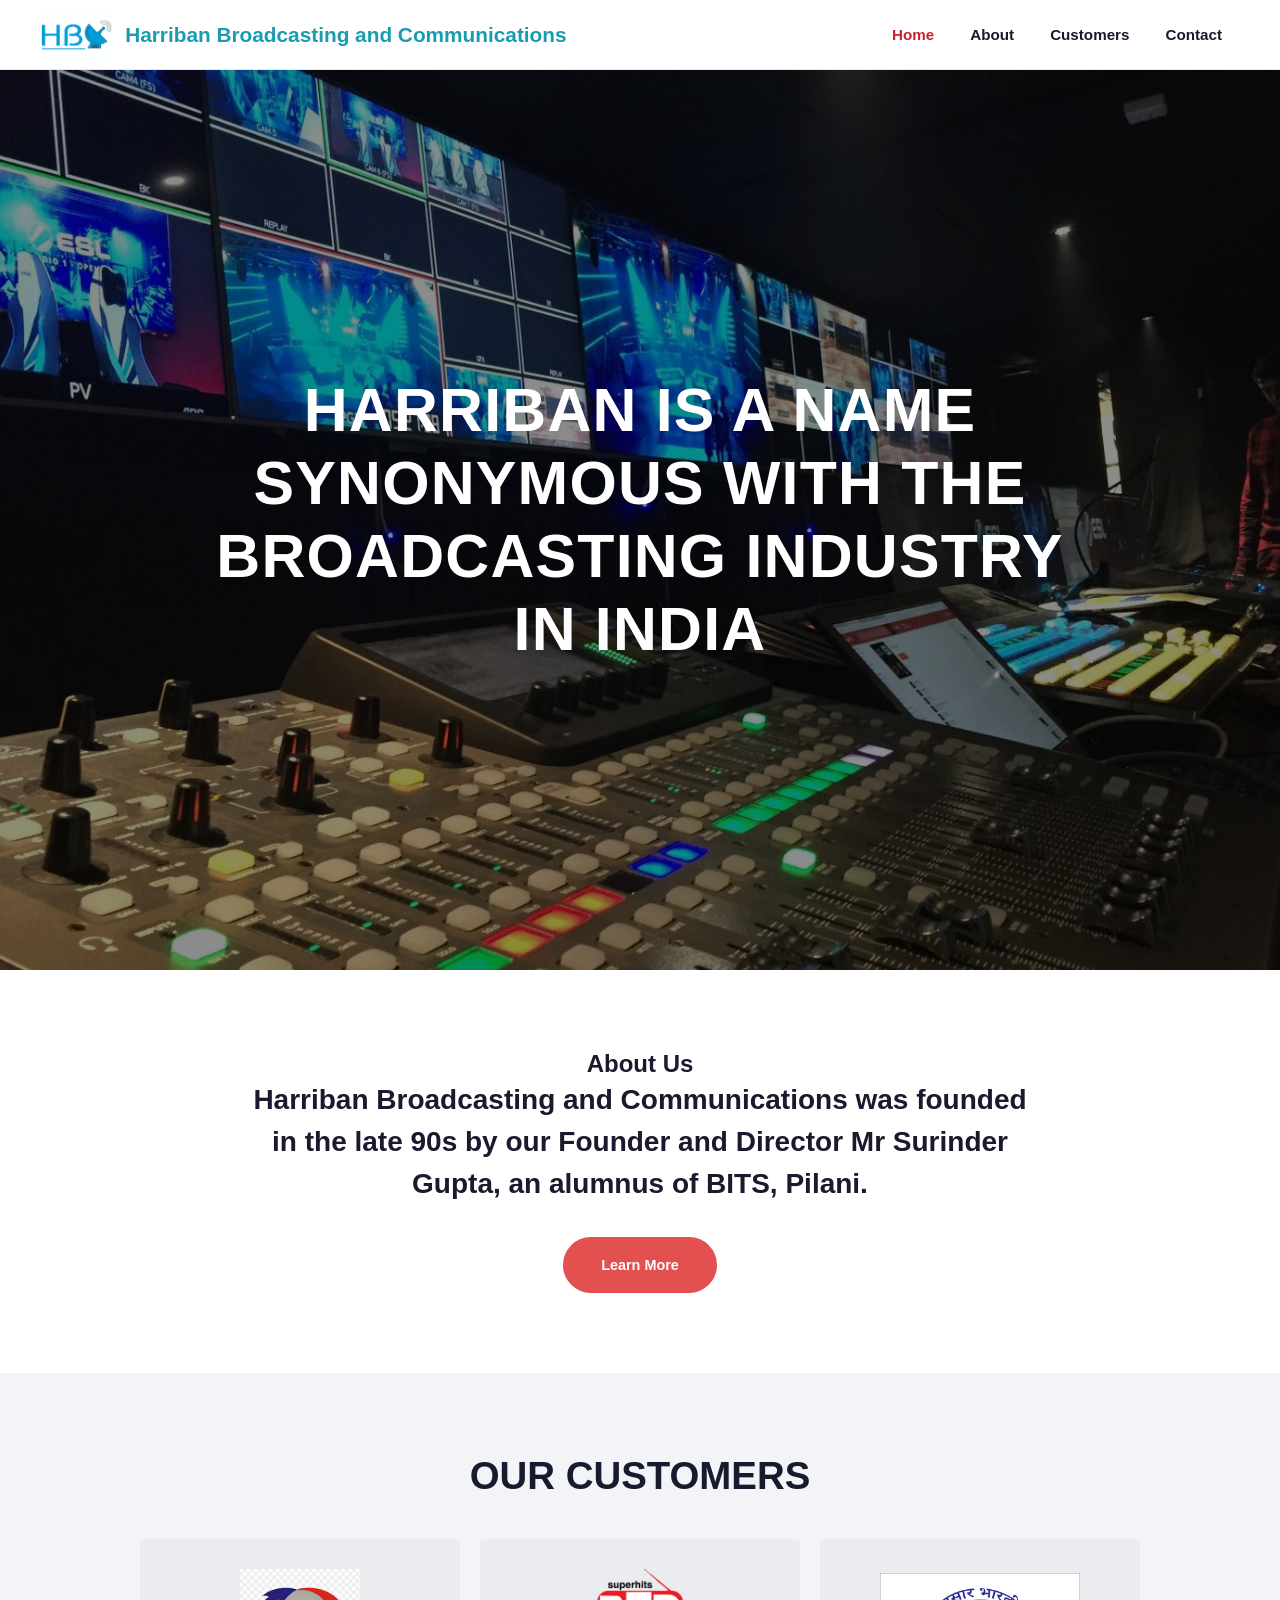
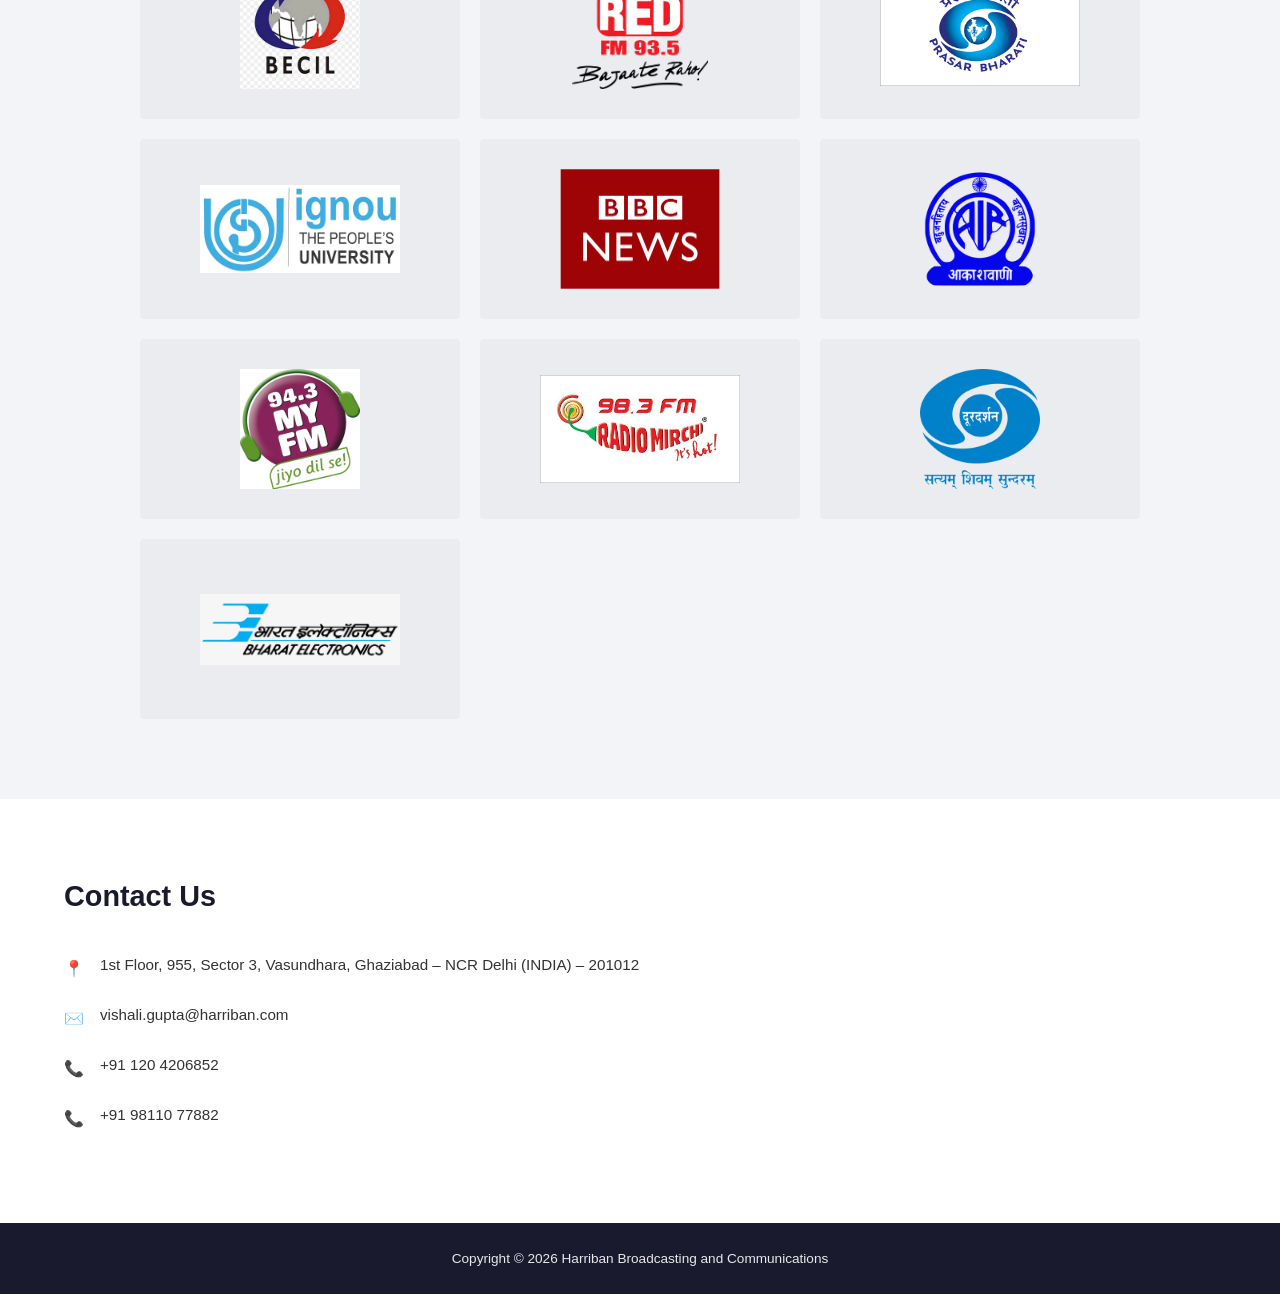
<file: index.html>
<!doctype html>
<html lang="en">
<head>
  <meta charset="utf-8">
  <meta name="viewport" content="width=device-width, initial-scale=1">
  <meta http-equiv="X-Content-Type-Options" content="nosniff">
  <meta http-equiv="X-Frame-Options" content="SAMEORIGIN">
  <meta http-equiv="Content-Security-Policy" content="default-src 'self'; style-src 'self' 'unsafe-inline' https://fonts.googleapis.com; font-src https://fonts.gstatic.com; img-src 'self' data:; script-src 'self' https://static.cloudflareinsights.com; frame-src https://www.google.com;">
  <meta name="referrer" content="strict-origin-when-cross-origin">
  <title>Harriban Broadcasting and Communications</title>
  <meta name="description" content="Harriban Broadcasting and Communications — bringing the best broadcasting and communication technologies to India since the late 1990s.">
  <link rel="icon" href="assets/img/favicon.jpg" sizes="32x32">
  <link rel="preload" href="assets/img/broadcastjpg.jpg" as="image">
  <link rel="stylesheet" href="assets/css/styles.css">
</head>
<body>

  <a href="#main-content" class="skip-nav">Skip to main content</a>

  <header class="site-header" role="banner">
    <div class="container header-inner">
      <a href="index.html" class="logo" aria-label="Harriban Broadcasting and Communications - Home">
        <img src="assets/img/logo.jpeg" alt="Harriban Broadcasting and Communications logo">
        <span class="logo-text" aria-hidden="true">Harriban Broadcasting and Communications</span>
      </a>
      <button class="menu-toggle" aria-label="Open navigation menu" aria-expanded="false" aria-controls="main-nav"><span></span></button>
      <nav aria-label="Main navigation">
        <ul class="nav-list" id="main-nav" role="list">
          <li><a href="index.html" aria-current="page" class="active">Home</a></li>
          <li><a href="about.html">About</a></li>
          <li><a href="customers.html">Customers</a></li>
          <li><a href="contact.html">Contact</a></li>
        </ul>
      </nav>
    </div>
  </header>

  <main id="main-content">

    <section class="hero" aria-label="Hero banner">
      <div class="container">
        <h1>Harriban is a Name Synonymous with the Broadcasting Industry in India</h1>
      </div>
    </section>

    <section class="section" aria-labelledby="about-heading">
      <div class="container">
        <div class="home-about">
          <h2 id="about-heading">About Us</h2>
          <p class="lead">Harriban Broadcasting and Communications was founded in the late 90s by our Founder and Director Mr Surinder Gupta, an alumnus of BITS, Pilani.</p>
          <a href="about.html" class="btn-coral" aria-label="Learn more about Harriban">Learn More</a>
        </div>
      </div>
    </section>

    <section class="section section-light" aria-labelledby="customers-heading">
      <div class="container">
        <div class="section-header-simple">
          <h2 id="customers-heading">Our Customers</h2>
        </div>
        <div class="logo-grid" role="list" aria-label="Customer logos">
          <div class="logo-cell" role="listitem"><img src="assets/img/logos/becil-logo.png" alt="BECIL - Broadcast Engineering Consultants India Limited"></div>
          <div class="logo-cell" role="listitem"><img src="assets/img/logos/red-fm-logo.png" alt="Red FM 93.5"></div>
          <div class="logo-cell" role="listitem"><img src="assets/img/logos/Prasar-Bharati-new-logo.jpg" alt="Prasar Bharati - India's Public Broadcaster"></div>
          <div class="logo-cell" role="listitem"><img src="assets/img/logos/ignou-logo.jpg" alt="IGNOU - Indira Gandhi National Open University"></div>
          <div class="logo-cell" role="listitem"><img src="assets/img/logos/BBC_News_svg.png" alt="BBC News"></div>
          <div class="logo-cell" role="listitem"><img src="assets/img/logos/akashwani-logo-300x300-1.png" alt="All India Radio - Akashvani"></div>
          <div class="logo-cell" role="listitem"><img src="assets/img/logos/my_fm.jpg" alt="MY FM 94.3"></div>
          <div class="logo-cell" role="listitem"><img src="assets/img/logos/98319-radiomirchilogo.jpg" alt="Radio Mirchi 98.3 FM"></div>
          <div class="logo-cell" role="listitem"><img src="assets/img/logos/DD_Logo_svg.png" alt="Doordarshan - India's National Television Network"></div>
          <div class="logo-cell" role="listitem"><img src="assets/img/logos/bharat-electronics-limited-bharat-electronics-limited-logo.jpg" alt="Bharat Electronics Limited"></div>
        </div>
      </div>
    </section>

    <section class="home-contact-section" aria-labelledby="contact-heading">
      <div class="container">
        <div class="home-contact-block">
          <h2 id="contact-heading">Contact Us</h2>
          <ul class="contact-list" aria-label="Contact information">
            <li><span class="icon" aria-hidden="true">📍</span> <span>1st Floor, 955, Sector 3, Vasundhara, Ghaziabad – NCR Delhi (INDIA) – 201012</span></li>
            <li><span class="icon" aria-hidden="true">✉️</span> <a href="mailto:vishali.gupta@harriban.com" aria-label="Email vishali.gupta@harriban.com">vishali.gupta@harriban.com</a></li>
            <li><span class="icon" aria-hidden="true">📞</span> <a href="tel:+911204206852" aria-label="Call +91 120 4206852">+91 120 4206852</a></li>
            <li><span class="icon" aria-hidden="true">📞</span> <a href="tel:+919811077882" aria-label="Call +91 98110 77882">+91 98110 77882</a></li>
          </ul>
        </div>
      </div>
    </section>

  </main>

  <footer class="site-footer" role="contentinfo">
    <div class="container">
      <p>Copyright &copy; <span id="year">2026</span> Harriban Broadcasting and Communications</p>
    </div>
  </footer>

  <script src="assets/js/main.js"></script>
</body>
</html>
</file>
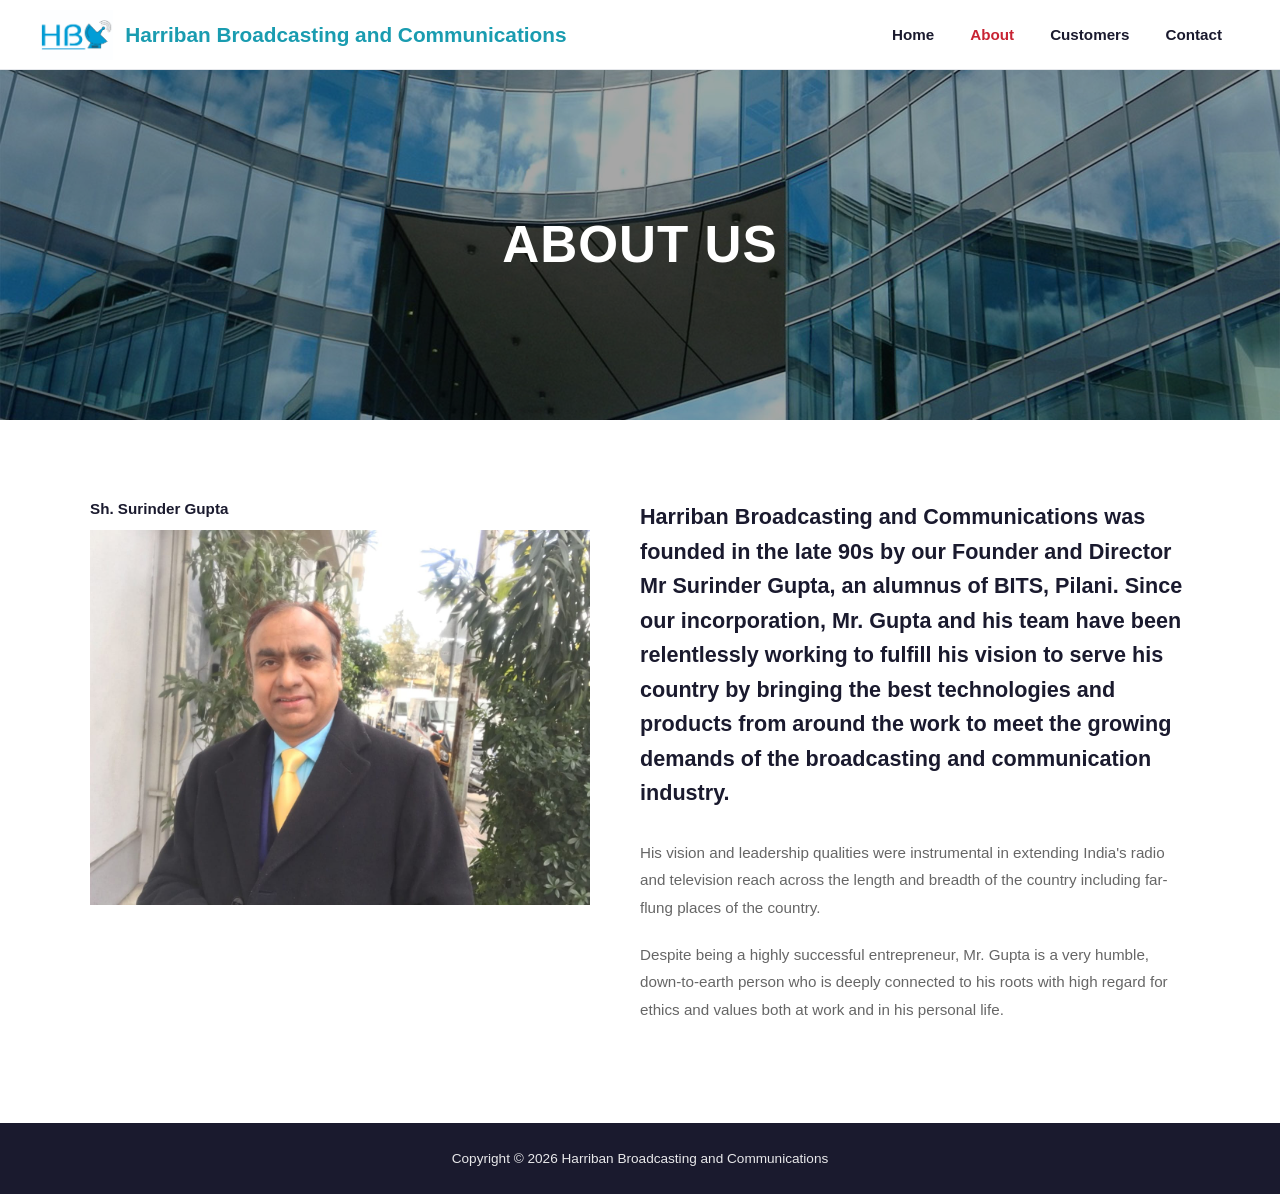
<file: about.html>
<!doctype html>
<html lang="en">
<head>
  <meta charset="utf-8">
  <meta name="viewport" content="width=device-width, initial-scale=1">
  <meta http-equiv="X-Content-Type-Options" content="nosniff">
  <meta http-equiv="X-Frame-Options" content="SAMEORIGIN">
  <meta http-equiv="Content-Security-Policy" content="default-src 'self'; style-src 'self' 'unsafe-inline' https://fonts.googleapis.com; font-src https://fonts.gstatic.com; img-src 'self' data:; script-src 'self' https://static.cloudflareinsights.com; frame-src https://www.google.com;">
  <meta name="referrer" content="strict-origin-when-cross-origin">
  <title>About Us — Harriban Broadcasting and Communications</title>
  <meta name="description" content="About Harriban Broadcasting and Communications and our founder Mr. Surinder Gupta, an alumnus of BITS Pilani.">
  <link rel="icon" href="assets/img/favicon.jpg" sizes="32x32">
  <link rel="preload" href="assets/img/glass-building.jpg" as="image">
  <link rel="stylesheet" href="assets/css/styles.css">
</head>
<body>

  <a href="#main-content" class="skip-nav">Skip to main content</a>

  <header class="site-header" role="banner">
    <div class="container header-inner">
      <a href="index.html" class="logo" aria-label="Harriban Broadcasting and Communications - Home">
        <img src="assets/img/logo.jpeg" alt="Harriban Broadcasting and Communications logo">
        <span class="logo-text" aria-hidden="true">Harriban Broadcasting and Communications</span>
      </a>
      <button class="menu-toggle" aria-label="Open navigation menu" aria-expanded="false" aria-controls="main-nav"><span></span></button>
      <nav aria-label="Main navigation">
        <ul class="nav-list" id="main-nav" role="list">
          <li><a href="index.html">Home</a></li>
          <li><a href="about.html" aria-current="page" class="active">About</a></li>
          <li><a href="customers.html">Customers</a></li>
          <li><a href="contact.html">Contact</a></li>
        </ul>
      </nav>
    </div>
  </header>

  <main id="main-content">

    <section class="page-banner" aria-label="Page banner">
      <div class="container">
        <h1>About Us</h1>
      </div>
    </section>

    <section class="section" aria-labelledby="founder-heading">
      <div class="container">
        <div class="about-content">
          <div class="about-left">
            <h2 id="founder-heading" class="founder-name">Sh. Surinder Gupta</h2>
            <div class="founder-photo">
              <img src="assets/img/photo.jpeg" alt="Sh. Surinder Gupta, Founder and Director of Harriban Broadcasting and Communications">
            </div>
          </div>
          <div class="about-right">
            <p class="lead-text">Harriban Broadcasting and Communications was founded in the late 90s by our Founder and Director Mr Surinder Gupta, an alumnus of BITS, Pilani. Since our incorporation, Mr. Gupta and his team have been relentlessly working to fulfill his vision to serve his country by bringing the best technologies and products from around the work to meet the growing demands of the broadcasting and communication industry.</p>
            <p class="body-text">His vision and leadership qualities were instrumental in extending India's radio and television reach across the length and breadth of the country including far-flung places of the country.</p>
            <p class="body-text">Despite being a highly successful entrepreneur, Mr. Gupta is a very humble, down-to-earth person who is deeply connected to his roots with high regard for ethics and values both at work and in his personal life.</p>
          </div>
        </div>
      </div>
    </section>

  </main>

  <footer class="site-footer" role="contentinfo">
    <div class="container">
      <p>Copyright &copy; <span id="year">2026</span> Harriban Broadcasting and Communications</p>
    </div>
  </footer>

  <script src="assets/js/main.js"></script>
</body>
</html>
</file>
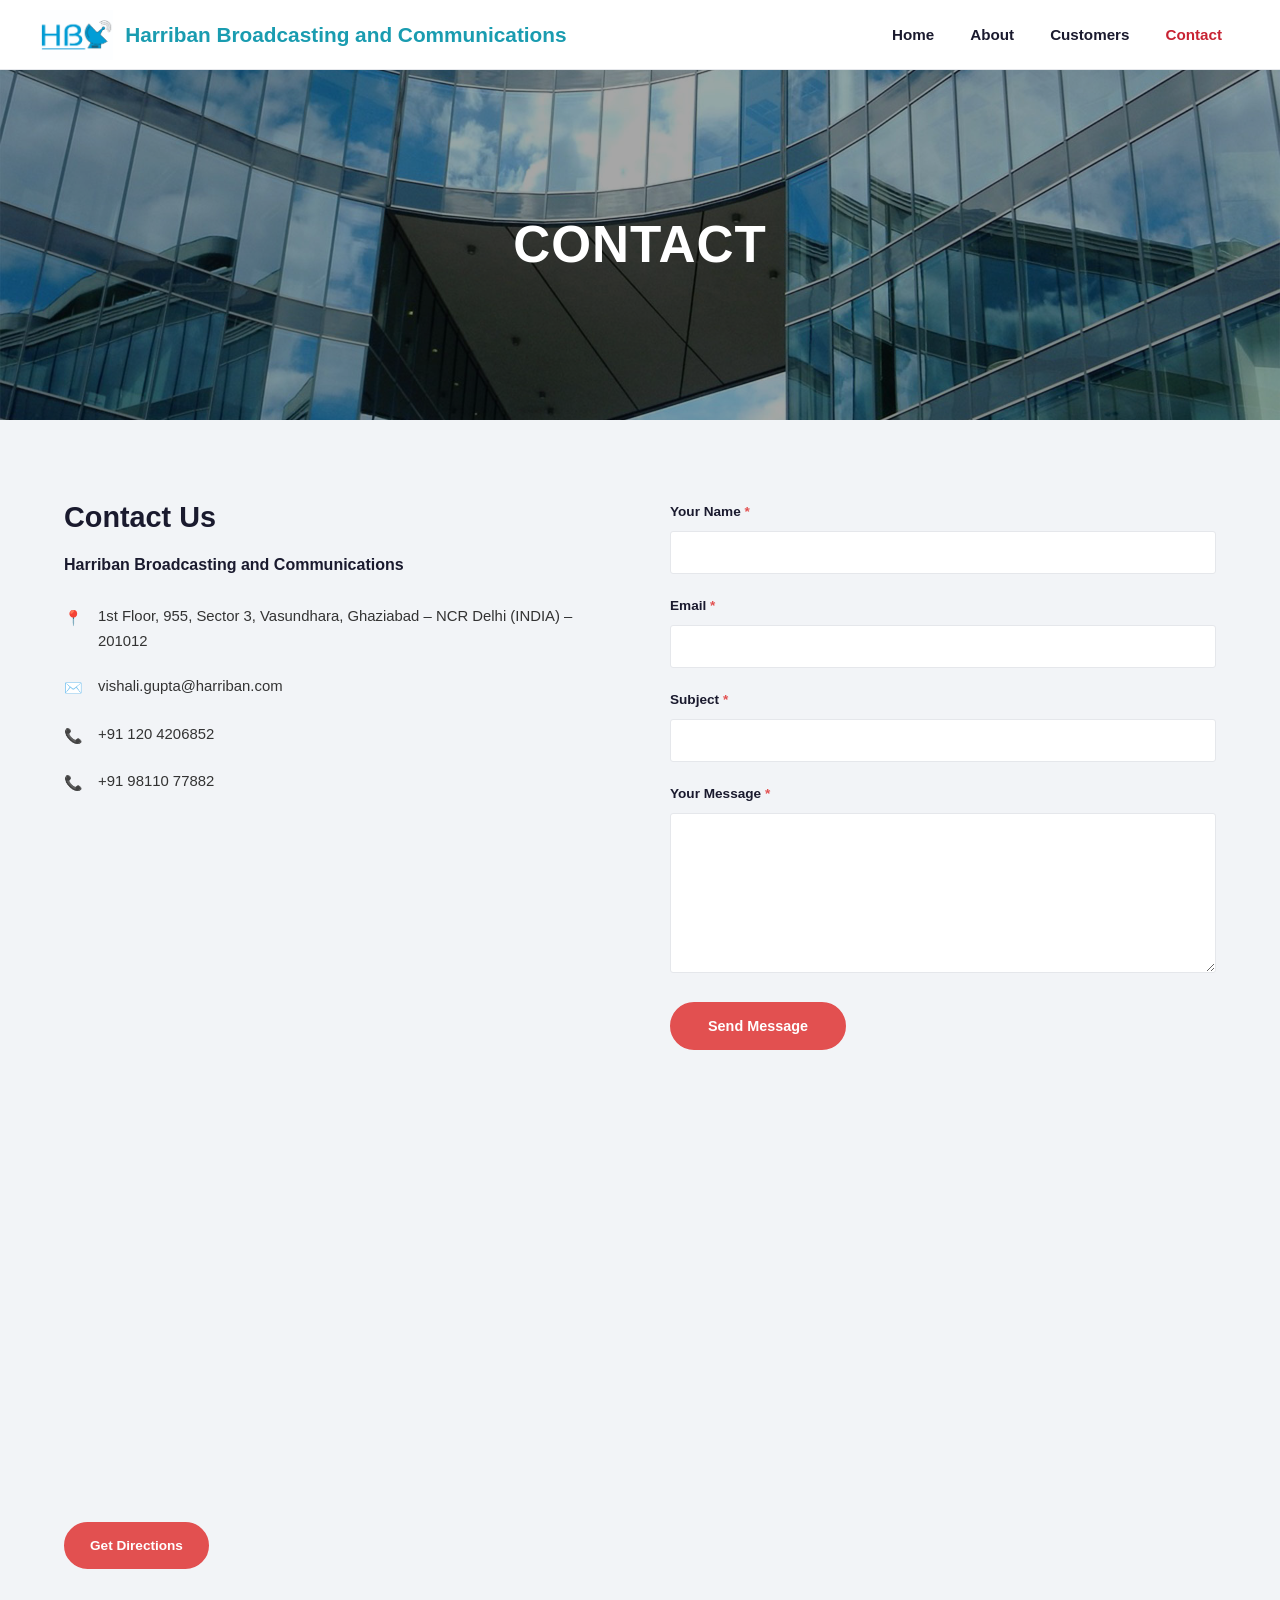
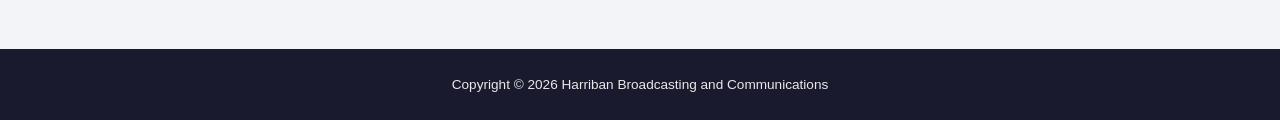
<file: contact.html>
<!doctype html>
<html lang="en">
<head>
  <meta charset="utf-8">
  <meta name="viewport" content="width=device-width, initial-scale=1">
  <meta http-equiv="X-Content-Type-Options" content="nosniff">
  <meta http-equiv="X-Frame-Options" content="SAMEORIGIN">
  <meta http-equiv="Content-Security-Policy" content="default-src 'self'; style-src 'self' 'unsafe-inline' https://fonts.googleapis.com; font-src https://fonts.gstatic.com; img-src 'self' data:; script-src 'self' https://static.cloudflareinsights.com; frame-src https://www.google.com; form-action 'self' https://formspree.io;">
  <meta name="referrer" content="strict-origin-when-cross-origin">
  <title>Contact — Harriban Broadcasting and Communications</title>
  <meta name="description" content="Contact Harriban Broadcasting and Communications — 1st Floor, 955, Sector 3, Vasundhara, Ghaziabad.">
  <link rel="icon" href="assets/img/favicon.jpg" sizes="32x32">
  <link rel="preload" href="assets/img/glass-building.jpg" as="image">
  <link rel="stylesheet" href="assets/css/styles.css">
</head>
<body>

  <a href="#main-content" class="skip-nav">Skip to main content</a>

  <header class="site-header" role="banner">
    <div class="container header-inner">
      <a href="index.html" class="logo" aria-label="Harriban Broadcasting and Communications - Home">
        <img src="assets/img/logo.jpeg" alt="Harriban Broadcasting and Communications logo">
        <span class="logo-text" aria-hidden="true">Harriban Broadcasting and Communications</span>
      </a>
      <button class="menu-toggle" aria-label="Open navigation menu" aria-expanded="false" aria-controls="main-nav"><span></span></button>
      <nav aria-label="Main navigation">
        <ul class="nav-list" id="main-nav" role="list">
          <li><a href="index.html">Home</a></li>
          <li><a href="about.html">About</a></li>
          <li><a href="customers.html">Customers</a></li>
          <li><a href="contact.html" aria-current="page" class="active">Contact</a></li>
        </ul>
      </nav>
    </div>
  </header>

  <main id="main-content">

    <section class="page-banner" aria-label="Page banner">
      <div class="container">
        <h1>Contact</h1>
      </div>
    </section>

    <section class="section section-light" aria-labelledby="contact-heading">
      <div class="container">
        <div class="contact-page-content">
          <div class="contact-page-left">
            <h2 id="contact-heading">Contact Us</h2>
            <h3>Harriban Broadcasting and Communications</h3>
            <ul class="contact-page-list" aria-label="Contact details">
              <li><span class="icon" aria-hidden="true">📍</span> <span>1st Floor, 955, Sector 3, Vasundhara, Ghaziabad – NCR Delhi (INDIA) – 201012</span></li>
              <li><span class="icon" aria-hidden="true">✉️</span> <a href="mailto:vishali.gupta@harriban.com" aria-label="Email vishali.gupta@harriban.com">vishali.gupta@harriban.com</a></li>
              <li><span class="icon" aria-hidden="true">📞</span> <a href="tel:+911204206852" aria-label="Call +91 120 4206852">+91 120 4206852</a></li>
              <li><span class="icon" aria-hidden="true">📞</span> <a href="tel:+919811077882" aria-label="Call +91 98110 77882">+91 98110 77882</a></li>
            </ul>
          </div>
          <div class="contact-page-right">
            <h2 class="sr-only">Send Us a Message</h2>
            <form action="https://formspree.io/f/mkoerggy" method="POST" aria-label="Contact form">
              <div class="form-group">
                <label for="name">Your Name <span class="req" aria-label="required">*</span></label>
                <input type="text" id="name" name="name" required autocomplete="name">
              </div>
              <div class="form-group">
                <label for="email">Email <span class="req" aria-label="required">*</span></label>
                <input type="email" id="email" name="email" required autocomplete="email">
              </div>
              <div class="form-group">
                <label for="subject">Subject <span class="req" aria-label="required">*</span></label>
                <input type="text" id="subject" name="subject" required>
              </div>
              <div class="form-group">
                <label for="message">Your Message <span class="req" aria-label="required">*</span></label>
                <textarea id="message" name="message" required></textarea>
              </div>
              <button type="submit" class="btn-coral">Send Message</button>
            </form>
          </div>
        </div>

        <div class="map-embed" role="region" aria-label="Office location map">
          <iframe src="https://www.google.com/maps?q=955,+Sector+3,+Vasundhara,+Ghaziabad,+201012&output=embed" allowfullscreen loading="lazy" title="Map showing Harriban Broadcasting office at 955, Sector 3, Vasundhara, Ghaziabad"></iframe>
        </div>
        <p style="margin-top:12px;">
          <a href="https://www.google.com/maps/dir//955,+Sector+3,+Vasundhara,+Ghaziabad,+201012" target="_blank" rel="noopener" class="btn-coral" style="font-size:.85rem; padding:10px 24px;" aria-label="Get directions to Harriban office on Google Maps">Get Directions</a>
        </p>
      </div>
    </section>

  </main>

  <footer class="site-footer" role="contentinfo">
    <div class="container">
      <p>Copyright &copy; <span id="year">2026</span> Harriban Broadcasting and Communications</p>
    </div>
  </footer>

  <script src="assets/js/main.js"></script>
</body>
</html>
</file>
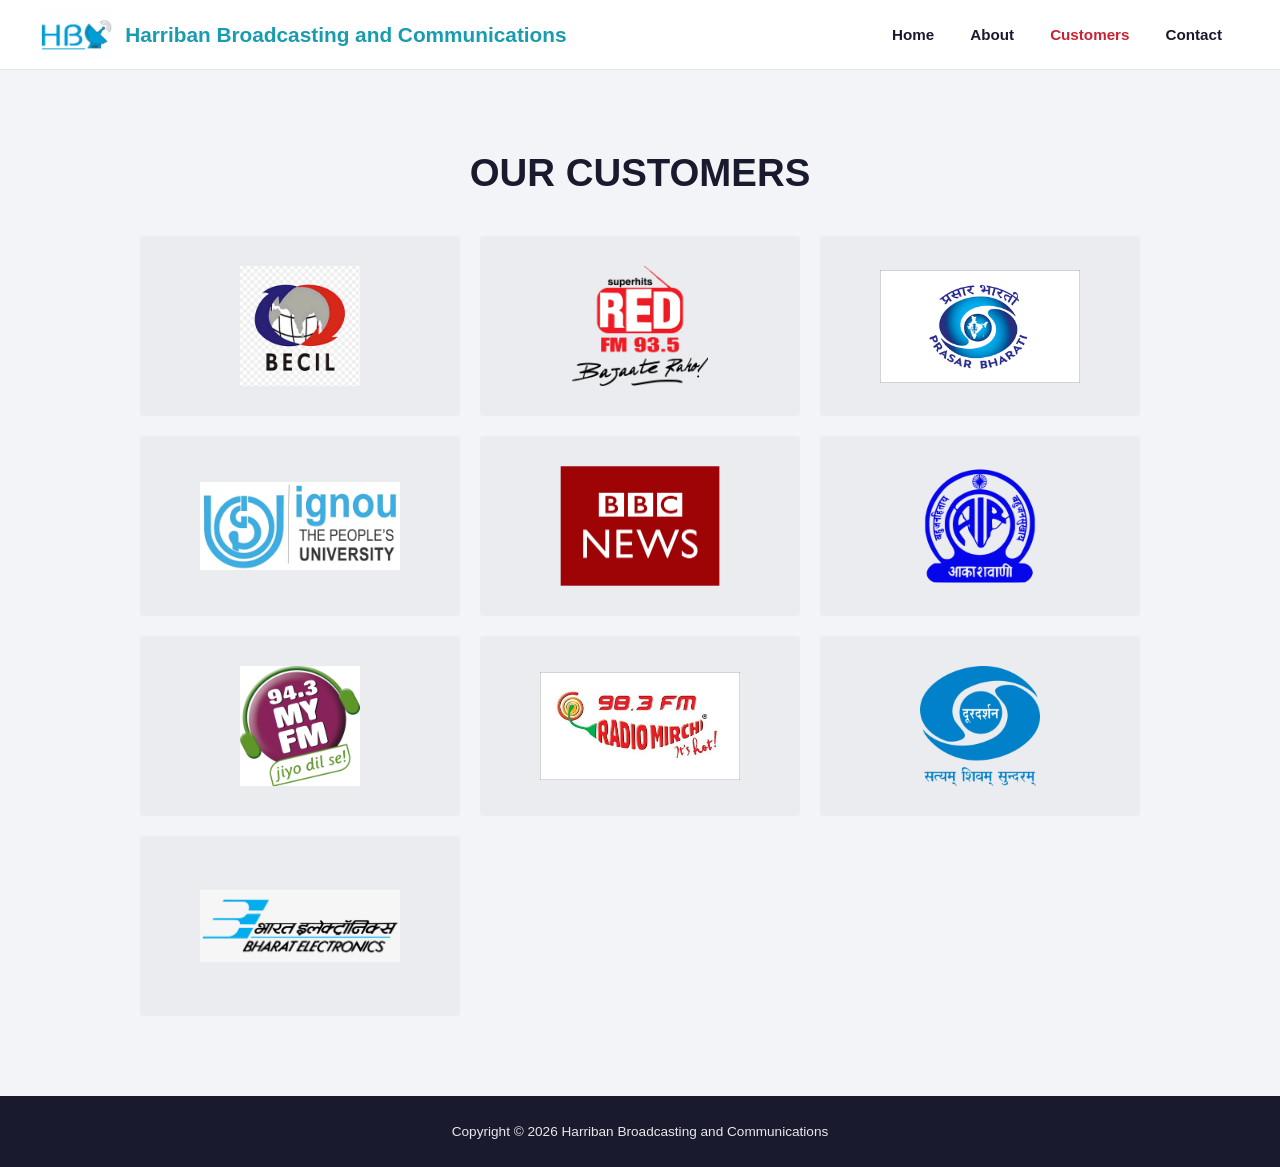
<file: customers.html>
<!doctype html>
<html lang="en">
<head>
  <meta charset="utf-8">
  <meta name="viewport" content="width=device-width, initial-scale=1">
  <meta http-equiv="X-Content-Type-Options" content="nosniff">
  <meta http-equiv="X-Frame-Options" content="SAMEORIGIN">
  <meta http-equiv="Content-Security-Policy" content="default-src 'self'; style-src 'self' 'unsafe-inline' https://fonts.googleapis.com; font-src https://fonts.gstatic.com; img-src 'self' data:; script-src 'self' https://static.cloudflareinsights.com; frame-src https://www.google.com;">
  <meta name="referrer" content="strict-origin-when-cross-origin">
  <title>Our Customers — Harriban Broadcasting and Communications</title>
  <meta name="description" content="Customers of Harriban Broadcasting and Communications — trusted by leading broadcasters across India.">
  <link rel="icon" href="assets/img/favicon.jpg" sizes="32x32">
  <link rel="stylesheet" href="assets/css/styles.css">
</head>
<body>

  <a href="#main-content" class="skip-nav">Skip to main content</a>

  <header class="site-header" role="banner">
    <div class="container header-inner">
      <a href="index.html" class="logo" aria-label="Harriban Broadcasting and Communications - Home">
        <img src="assets/img/logo.jpeg" alt="Harriban Broadcasting and Communications logo">
        <span class="logo-text" aria-hidden="true">Harriban Broadcasting and Communications</span>
      </a>
      <button class="menu-toggle" aria-label="Open navigation menu" aria-expanded="false" aria-controls="main-nav"><span></span></button>
      <nav aria-label="Main navigation">
        <ul class="nav-list" id="main-nav" role="list">
          <li><a href="index.html">Home</a></li>
          <li><a href="about.html">About</a></li>
          <li><a href="customers.html" aria-current="page" class="active">Customers</a></li>
          <li><a href="contact.html">Contact</a></li>
        </ul>
      </nav>
    </div>
  </header>

  <main id="main-content">

    <section class="section section-light" aria-labelledby="customers-heading">
      <div class="container">
        <div class="section-header-simple">
          <h1 id="customers-heading">Our Customers</h1>
        </div>
        <div class="logo-grid" role="list" aria-label="Customer logos">
          <div class="logo-cell" role="listitem"><img src="assets/img/logos/becil-logo.png" alt="BECIL - Broadcast Engineering Consultants India Limited"></div>
          <div class="logo-cell" role="listitem"><img src="assets/img/logos/red-fm-logo.png" alt="Red FM 93.5"></div>
          <div class="logo-cell" role="listitem"><img src="assets/img/logos/Prasar-Bharati-new-logo.jpg" alt="Prasar Bharati - India's Public Broadcaster"></div>
          <div class="logo-cell" role="listitem"><img src="assets/img/logos/ignou-logo.jpg" alt="IGNOU - Indira Gandhi National Open University"></div>
          <div class="logo-cell" role="listitem"><img src="assets/img/logos/BBC_News_svg.png" alt="BBC News"></div>
          <div class="logo-cell" role="listitem"><img src="assets/img/logos/akashwani-logo-300x300-1.png" alt="All India Radio - Akashvani"></div>
          <div class="logo-cell" role="listitem"><img src="assets/img/logos/my_fm.jpg" alt="MY FM 94.3"></div>
          <div class="logo-cell" role="listitem"><img src="assets/img/logos/98319-radiomirchilogo.jpg" alt="Radio Mirchi 98.3 FM"></div>
          <div class="logo-cell" role="listitem"><img src="assets/img/logos/DD_Logo_svg.png" alt="Doordarshan - India's National Television Network"></div>
          <div class="logo-cell" role="listitem"><img src="assets/img/logos/bharat-electronics-limited-bharat-electronics-limited-logo.jpg" alt="Bharat Electronics Limited"></div>
        </div>
      </div>
    </section>

  </main>

  <footer class="site-footer" role="contentinfo">
    <div class="container">
      <p>Copyright &copy; <span id="year">2026</span> Harriban Broadcasting and Communications</p>
    </div>
  </footer>

  <script src="assets/js/main.js"></script>
</body>
</html>
</file>
<file: assets/css/styles.css>
@import url('https://fonts.googleapis.com/css2?family=Montserrat:wght@400;500;600;700;800;900&family=Open+Sans:wght@400;500;600;700&display=swap');

*, *::before, *::after { box-sizing: border-box; margin: 0; padding: 0; }
html { scroll-behavior: smooth; }
img { max-width: 100%; display: block; }
a { text-decoration: none; transition: color .2s; }
ul { list-style: none; }

:root {
  --teal: #1a9cb0;
  --red: #e25050;
  --dark: #1a1a2e;
  --text: #333;
  --text-light: #666;
  --text-muted: #6b6b6b;
  --bg: #fff;
  --bg-light: #f2f4f7;
  --border: #e5e7eb;
  --font-h: 'Montserrat', sans-serif;
  --font-b: 'Open Sans', sans-serif;
  --max-w: 1200px;
  --header-h: 70px;
}

body {
  font-family: var(--font-b);
  font-size: 16px;
  line-height: 1.7;
  color: var(--text);
  background: var(--bg);
}
h1,h2,h3,h4,h5 {
  font-family: var(--font-h);
  font-weight: 700;
  line-height: 1.2;
  color: var(--dark);
}
p { margin-bottom: 1rem; }
p:last-child { margin-bottom: 0; }
.container { max-width: var(--max-w); margin: 0 auto; padding: 0 24px; }

/* ========== HEADER ========== */
.site-header {
  position: sticky; top: 0; z-index: 1000;
  background: var(--bg);
  height: var(--header-h);
  border-bottom: 1px solid var(--border);
}
.site-header .container {
  max-width: 100%;
  padding: 0 40px;
}
.header-inner {
  display: flex; align-items: center; justify-content: space-between; height: 100%;
}
.logo { display: flex; align-items: center; gap: 12px; }
.logo img { height: 50px; width: auto; }
.logo-text {
  font-family: var(--font-h); font-weight: 700; font-size: 1.3rem;
  color: var(--teal); line-height: 1.3;
}
.nav-list { display: flex; gap: 0; }
.nav-list a {
  display: block; padding: 0 18px; height: var(--header-h); line-height: var(--header-h);
  font-family: var(--font-h); font-weight: 600; font-size: .95rem;
  color: var(--dark);
}
.nav-list a:hover { color: var(--teal); }
.nav-list a.active { color: #c82333; }

.menu-toggle {
  display: none; background: none; border: 0; cursor: pointer;
  width: 28px; height: 20px; position: relative; z-index: 1001;
}
.menu-toggle span,
.menu-toggle span::before,
.menu-toggle span::after {
  display: block; width: 100%; height: 2px;
  background: var(--dark); border-radius: 2px; transition: .3s;
}
.menu-toggle span { position: relative; }
.menu-toggle span::before, .menu-toggle span::after { content: ''; position: absolute; left: 0; }
.menu-toggle span::before { top: -7px; }
.menu-toggle span::after { top: 7px; }
.menu-toggle.open span { background: #c82333; }
.menu-toggle.open span::before { top: 0; transform: rotate(45deg); }
.menu-toggle.open span::after { top: 0; transform: rotate(-45deg); }

/* ========== HERO ========== */
.hero {
  position: relative;
  min-height: 100vh;
  display: flex; align-items: center; justify-content: center;
  text-align: center;
  background: #1a1a2e url('../img/broadcastjpg.jpg') center/cover no-repeat;
  color: #fff;
}
.hero::after {
  content: ''; position: absolute; inset: 0;
  background: rgba(0,0,0,.45);
}
.hero .container { position: relative; z-index: 1; }
.hero h1 {
  color: #fff;
  font-size: clamp(2.2rem, 5vw, 3.8rem);
  font-weight: 900;
  text-transform: uppercase;
  max-width: 900px;
  margin: 0 auto;
  letter-spacing: .02em;
}

/* ========== PAGE BANNER ========== */
.page-banner {
  position: relative;
  min-height: 350px;
  display: flex; align-items: center; justify-content: center;
  text-align: center;
  background: #2c3e50 url('../img/glass-building.jpg') center/cover no-repeat;
  color: #fff;
}
.page-banner::after {
  content: ''; position: absolute; inset: 0;
  background: rgba(0,0,0,.35);
}
.page-banner .container { position: relative; z-index: 1; }
.page-banner h1 {
  color: #fff;
  font-size: clamp(2rem, 4vw, 3.2rem);
  font-weight: 900;
  text-transform: uppercase;
  letter-spacing: .02em;
}

/* ========== SECTIONS ========== */
.section { padding: 80px 0; }
.section-light { background: var(--bg-light); }

/* ========== HOME: ABOUT PREVIEW ========== */
.home-about {
  text-align: center;
  max-width: 800px;
  margin: 0 auto;
}
.home-about .label {
  font-family: var(--font-h); font-weight: 700; font-size: .95rem;
  color: var(--dark); margin-bottom: 24px;
}
.home-about .lead {
  font-family: var(--font-h); font-weight: 700;
  font-size: clamp(1.3rem, 2.5vw, 1.75rem);
  color: var(--dark); line-height: 1.5;
  margin-bottom: 32px;
}
.btn-coral {
  display: inline-block;
  padding: 14px 36px;
  background: var(--red);
  color: #fff;
  font-family: var(--font-h);
  font-weight: 600;
  font-size: .9rem;
  border-radius: 30px;
  border: 2px solid var(--red);
  transition: all .25s;
}
.btn-coral:hover {
  background: #c82333;
  color: #fff; border-color: #c82333;
}

/* ========== CUSTOMER LOGO GRID ========== */
.section-header-simple {
  text-align: center; margin-bottom: 40px;
}
.section-header-simple h1,
.section-header-simple h2 {
  font-size: clamp(1.8rem, 3vw, 2.4rem);
  font-weight: 800;
  text-transform: uppercase;
}
h2.founder-name {
  font-size: .95rem;
  font-weight: 700;
  text-transform: none;
  margin-bottom: 12px;
}

.logo-grid {
  display: grid;
  grid-template-columns: repeat(3, 1fr);
  gap: 20px;
  max-width: 1000px;
  margin: 0 auto;
}
.logo-cell {
  background: rgba(0,0,0,.03);
  border-radius: 4px;
  min-height: 180px;
  display: flex; align-items: center; justify-content: center;
  padding: 24px;
  transition: box-shadow .3s;
}
.logo-cell:hover { box-shadow: 0 4px 20px rgba(0,0,0,.08); }
.logo-cell img {
  max-height: 120px; max-width: 200px; width: auto; object-fit: contain;
}

/* ========== HOME: CONTACT ========== */
.home-contact-section { padding: 80px 0; }
.home-contact-block { max-width: 700px; }
.home-contact-block h2 {
  font-size: 1.8rem; font-weight: 800; margin-bottom: 28px;
}
.contact-list { margin: 0; padding: 0; }
.contact-list li {
  display: flex; align-items: flex-start; gap: 16px;
  padding: 10px 0; font-size: .95rem; color: var(--text);
}
.contact-list .icon {
  color: var(--teal); font-size: 1rem; min-width: 20px; padding-top: 3px;
}
.contact-list a { color: var(--text); }
.contact-list a:hover { color: var(--teal); }

/* ========== ABOUT PAGE ========== */
.about-content {
  display: grid;
  grid-template-columns: 500px 1fr;
  gap: 50px;
  align-items: start;
  max-width: 1100px;
  margin: 0 auto;
}
.about-left .founder-name {
  font-family: var(--font-h); font-weight: 700; font-size: .95rem;
  color: var(--dark); margin-bottom: 12px;
}
.about-left .founder-photo {
  width: 100%;
  max-width: 500px;
}
.about-left .founder-photo img { width: 100%; height: auto; }
.about-right .lead-text {
  font-family: var(--font-h); font-weight: 700;
  font-size: clamp(1.1rem, 2vw, 1.35rem);
  color: var(--dark); line-height: 1.6;
  margin-bottom: 28px;
}
.about-right .body-text {
  color: var(--text-light); font-size: .95rem; line-height: 1.8;
  margin-bottom: 20px;
}

/* ========== CONTACT PAGE ========== */
.contact-page-content {
  display: grid;
  grid-template-columns: 1fr 1fr;
  gap: 60px;
  align-items: start;
}
.contact-page-left h2 {
  font-size: 1.8rem; font-weight: 800; margin-bottom: 20px;
}
.contact-page-left h3 {
  font-size: 1rem; font-weight: 700; margin-bottom: 20px; color: var(--dark);
}
.contact-page-list li {
  display: flex; align-items: flex-start; gap: 14px;
  padding: 10px 0; font-size: .93rem; color: var(--text);
}
.contact-page-list .icon { color: var(--teal); min-width: 20px; padding-top: 2px; }
.contact-page-list a { color: var(--text); }
.contact-page-list a:hover { color: var(--teal); }

.contact-page-right .form-group { margin-bottom: 20px; }
.contact-page-right label {
  display: block; font-family: var(--font-h); font-size: .85rem;
  font-weight: 600; color: var(--dark); margin-bottom: 8px;
}
.contact-page-right label .req { color: var(--red); }
.contact-page-right input,
.contact-page-right textarea {
  width: 100%; padding: 12px 14px; font-family: var(--font-b);
  font-size: .95rem; border: 1px solid var(--border);
  border-radius: 3px; background: var(--bg);
  transition: border-color .2s;
}
.contact-page-right input:focus,
.contact-page-right textarea:focus {
  outline: none; border-color: var(--teal);
}
.contact-page-right textarea { min-height: 160px; resize: vertical; }

.map-embed {
  width: 100%; height: 400px;
  margin-top: 60px;
}
.map-embed iframe { width: 100%; height: 100%; border: 0; }

/* ========== FOOTER ========== */
.site-footer {
  background: var(--dark);
  padding: 24px 0;
  text-align: center;
  color: rgba(255,255,255,.9);
  font-size: .85rem;
}

/* ========== RESPONSIVE ========== */
@media (max-width: 900px) {
  .menu-toggle { display: block; }
  .nav-list {
    position: fixed; top: 0; left: 0; right: 0; bottom: 0;
    background: var(--bg); flex-direction: column;
    align-items: center; justify-content: center;
    opacity: 0; pointer-events: none; transition: opacity .3s; z-index: 999;
  }
  .nav-list.open { opacity: 1; pointer-events: all; }
  .nav-list a { height: auto; line-height: 1; padding: 16px 24px; font-size: 1.1rem; }

  .hero { min-height: 60vh; }
  .about-content { grid-template-columns: 1fr; gap: 30px; }
  .about-left .founder-photo { max-width: 400px; }
  .contact-page-content { grid-template-columns: 1fr; gap: 30px; }
  .logo-grid { grid-template-columns: repeat(2, 1fr); }
  .section { padding: 50px 0; }
  .site-header .container { padding: 0 16px; }
}
@media (max-width: 480px) {
  .hero h1 { font-size: 1.7rem; }
  .logo-grid { grid-template-columns: 1fr; }
  .page-banner { min-height: 250px; }
  .logo-text { font-size: 1rem; }
}

/* ========== ACCESSIBILITY ========== */
.skip-nav {
  position: absolute;
  top: -100%;
  left: 16px;
  background: var(--dark);
  color: #fff;
  padding: 12px 24px;
  font-family: var(--font-h);
  font-weight: 600;
  font-size: .9rem;
  border-radius: 0 0 6px 6px;
  z-index: 10000;
  transition: top .2s;
}
.skip-nav:focus {
  top: 0;
  color: #fff;
}
*:focus-visible {
  outline: 3px solid var(--teal);
  outline-offset: 2px;
}
.sr-only {
  position: absolute;
  width: 1px;
  height: 1px;
  padding: 0;
  margin: -1px;
  overflow: hidden;
  clip: rect(0,0,0,0);
  white-space: nowrap;
  border: 0;
}
</file>
